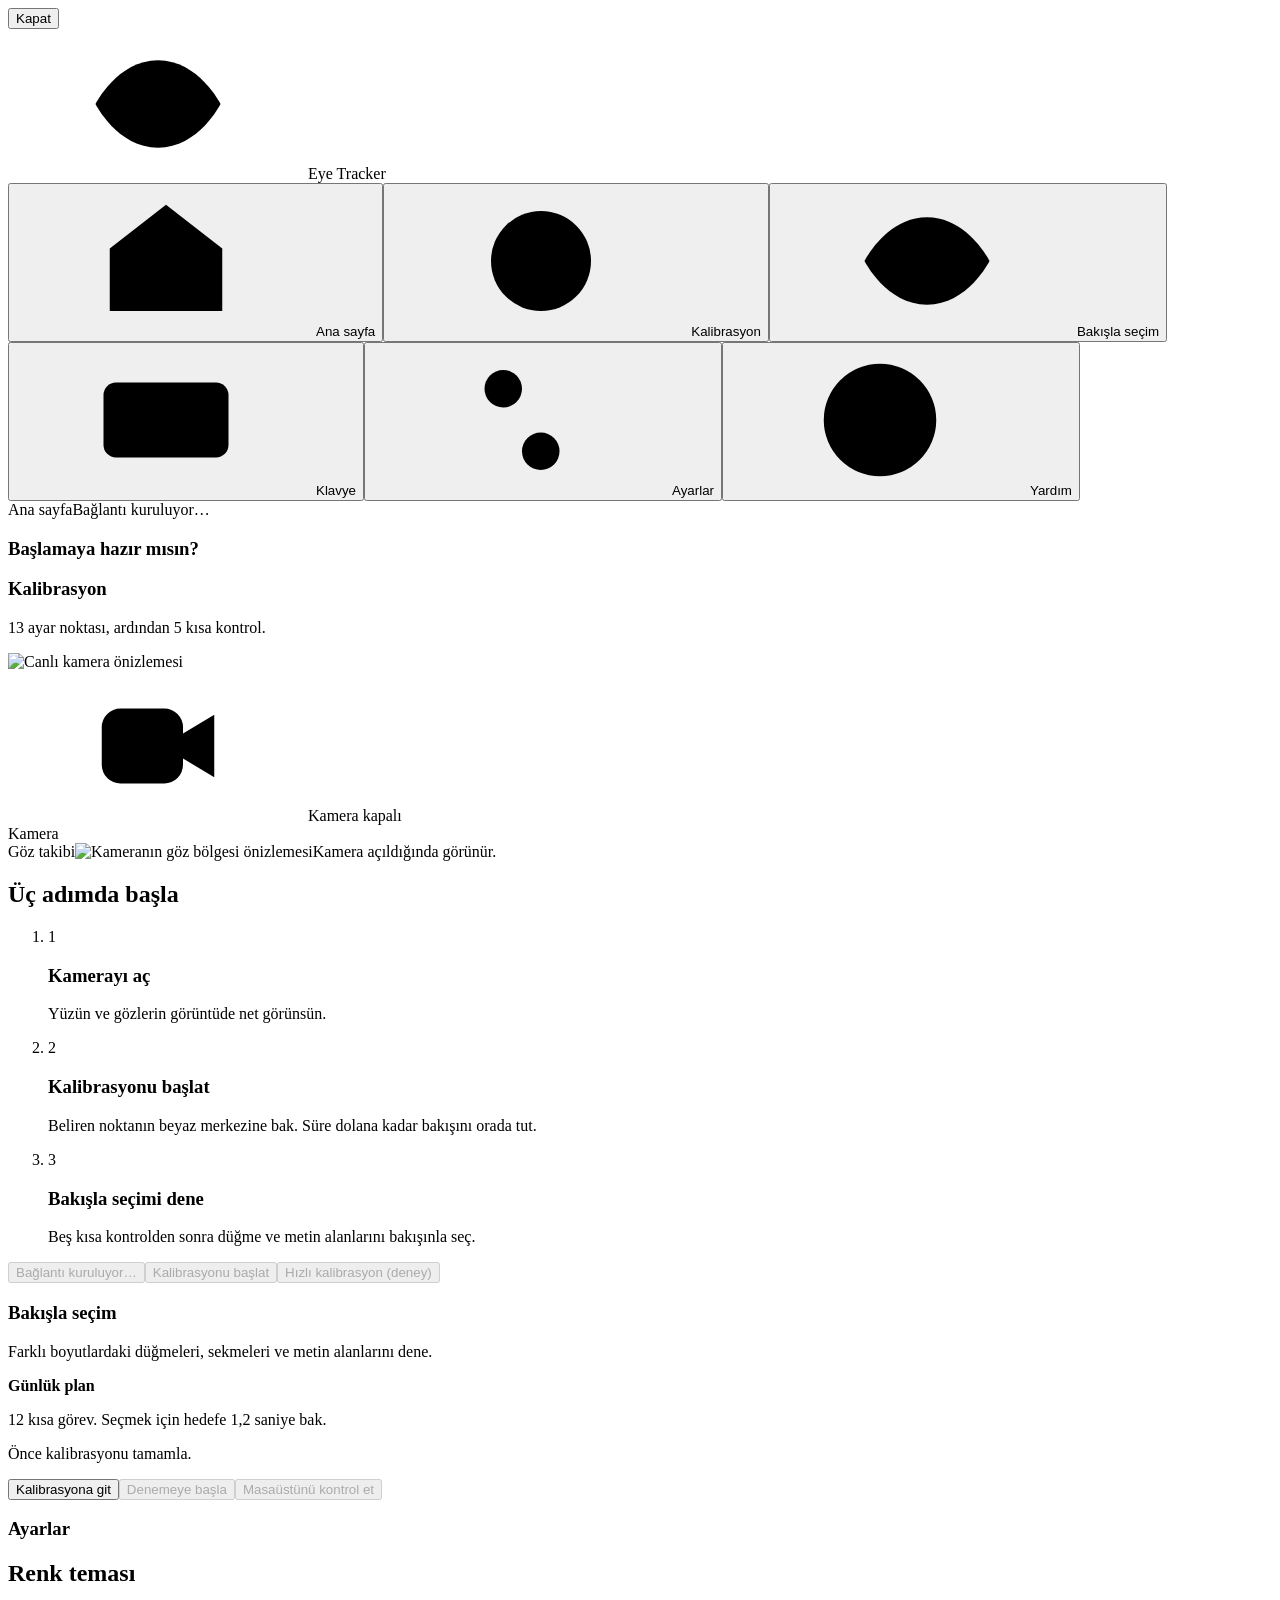
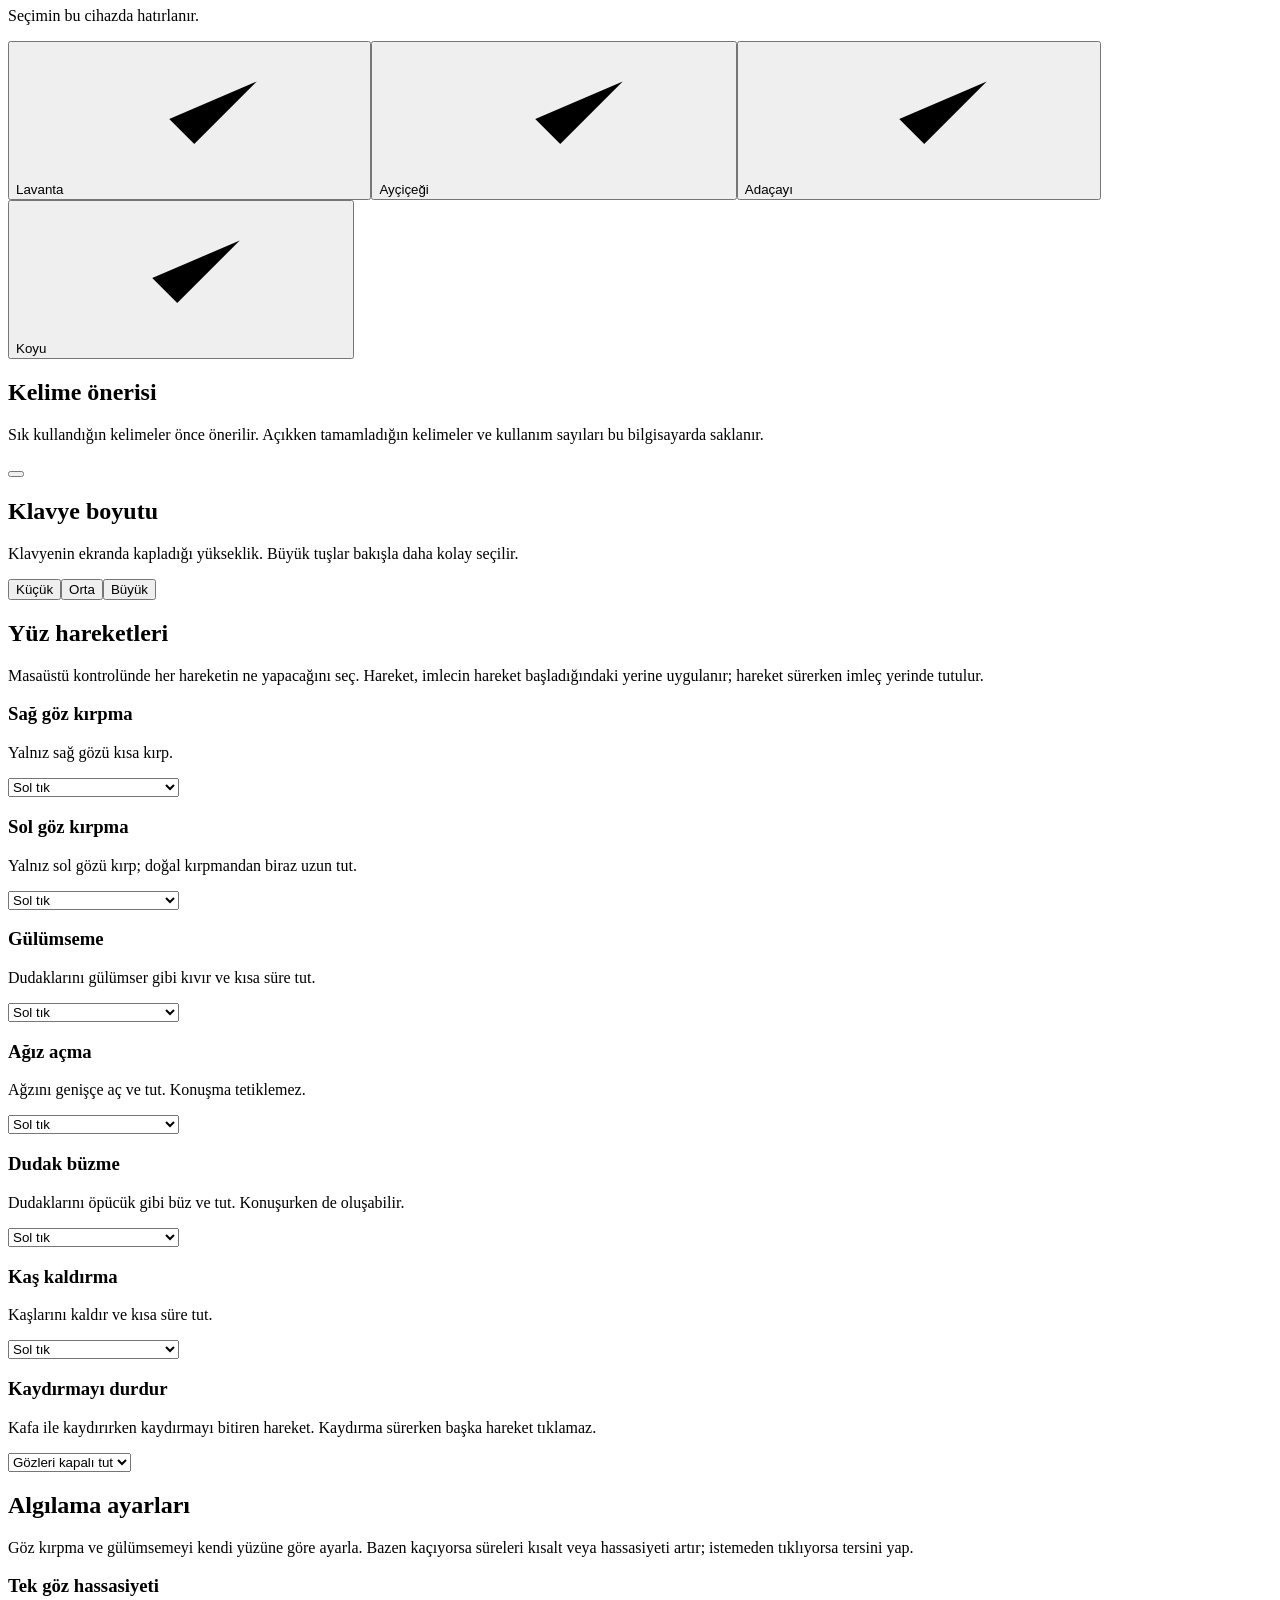
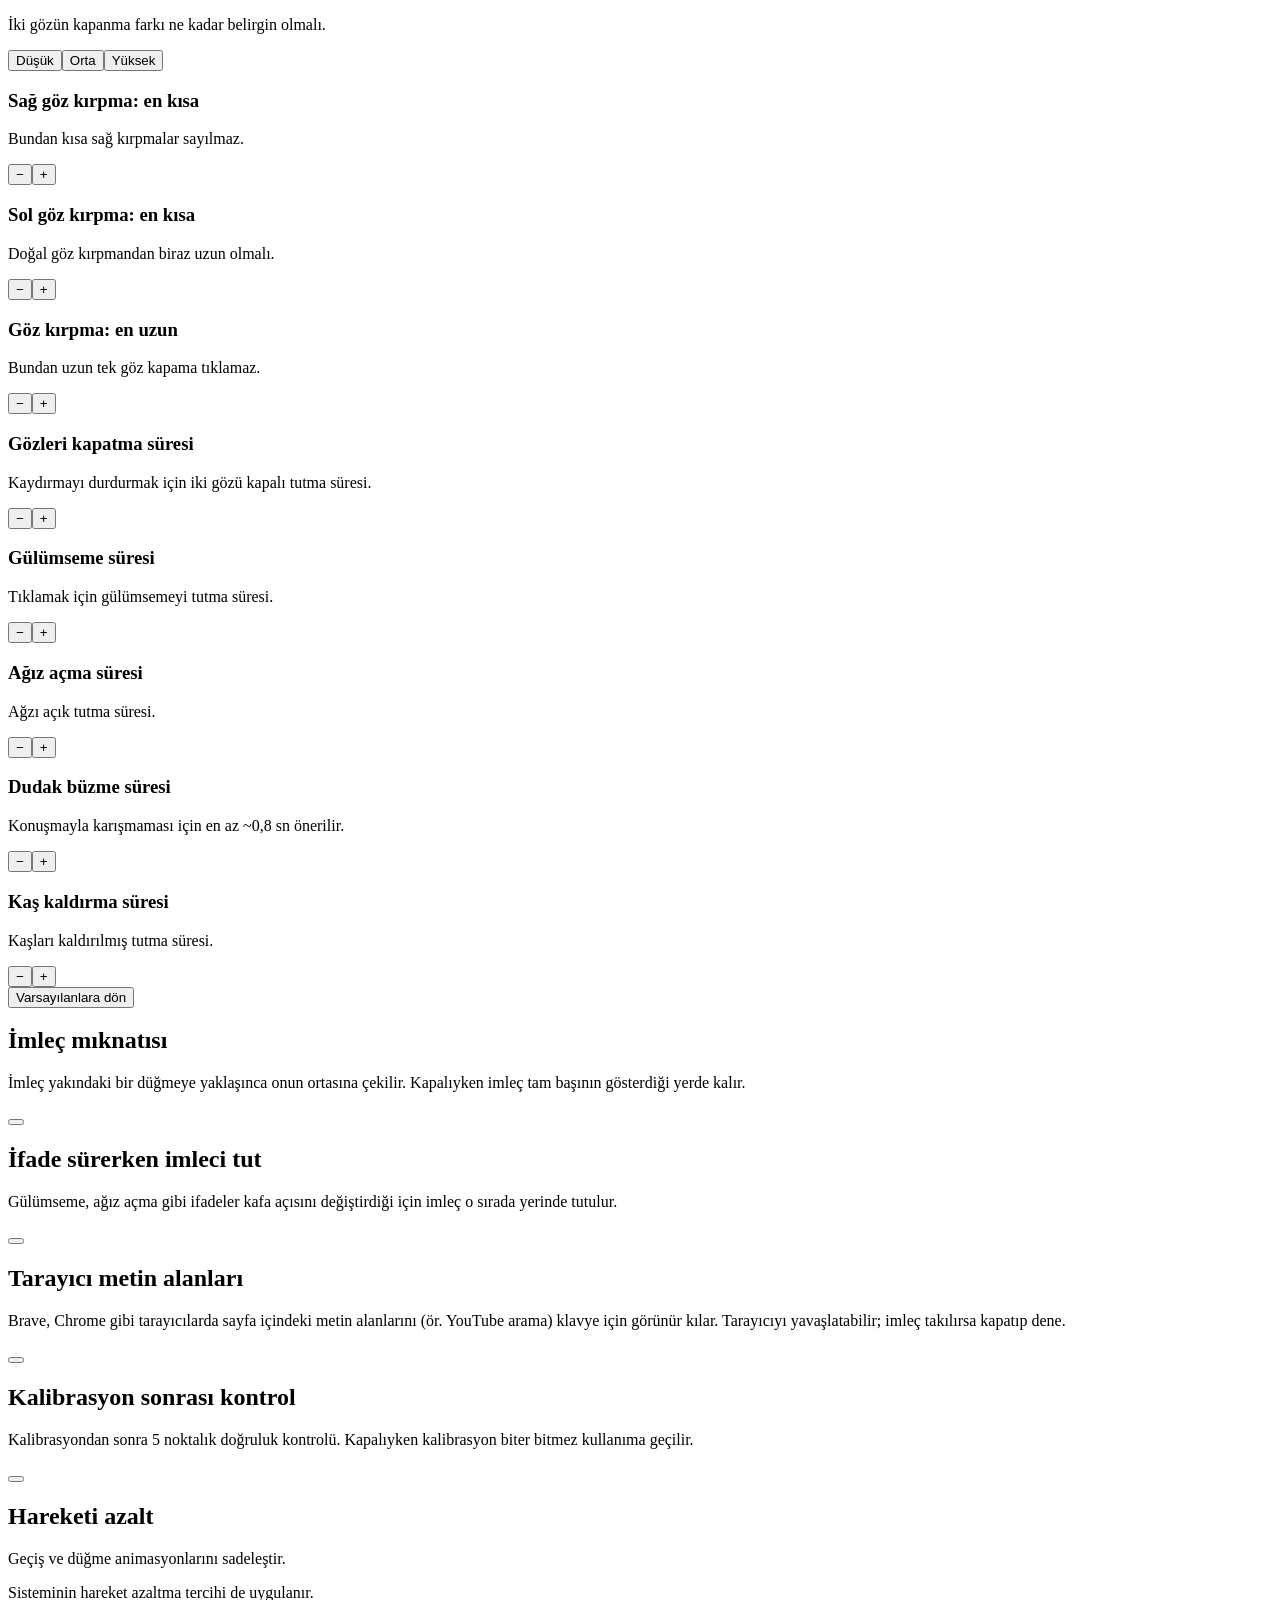
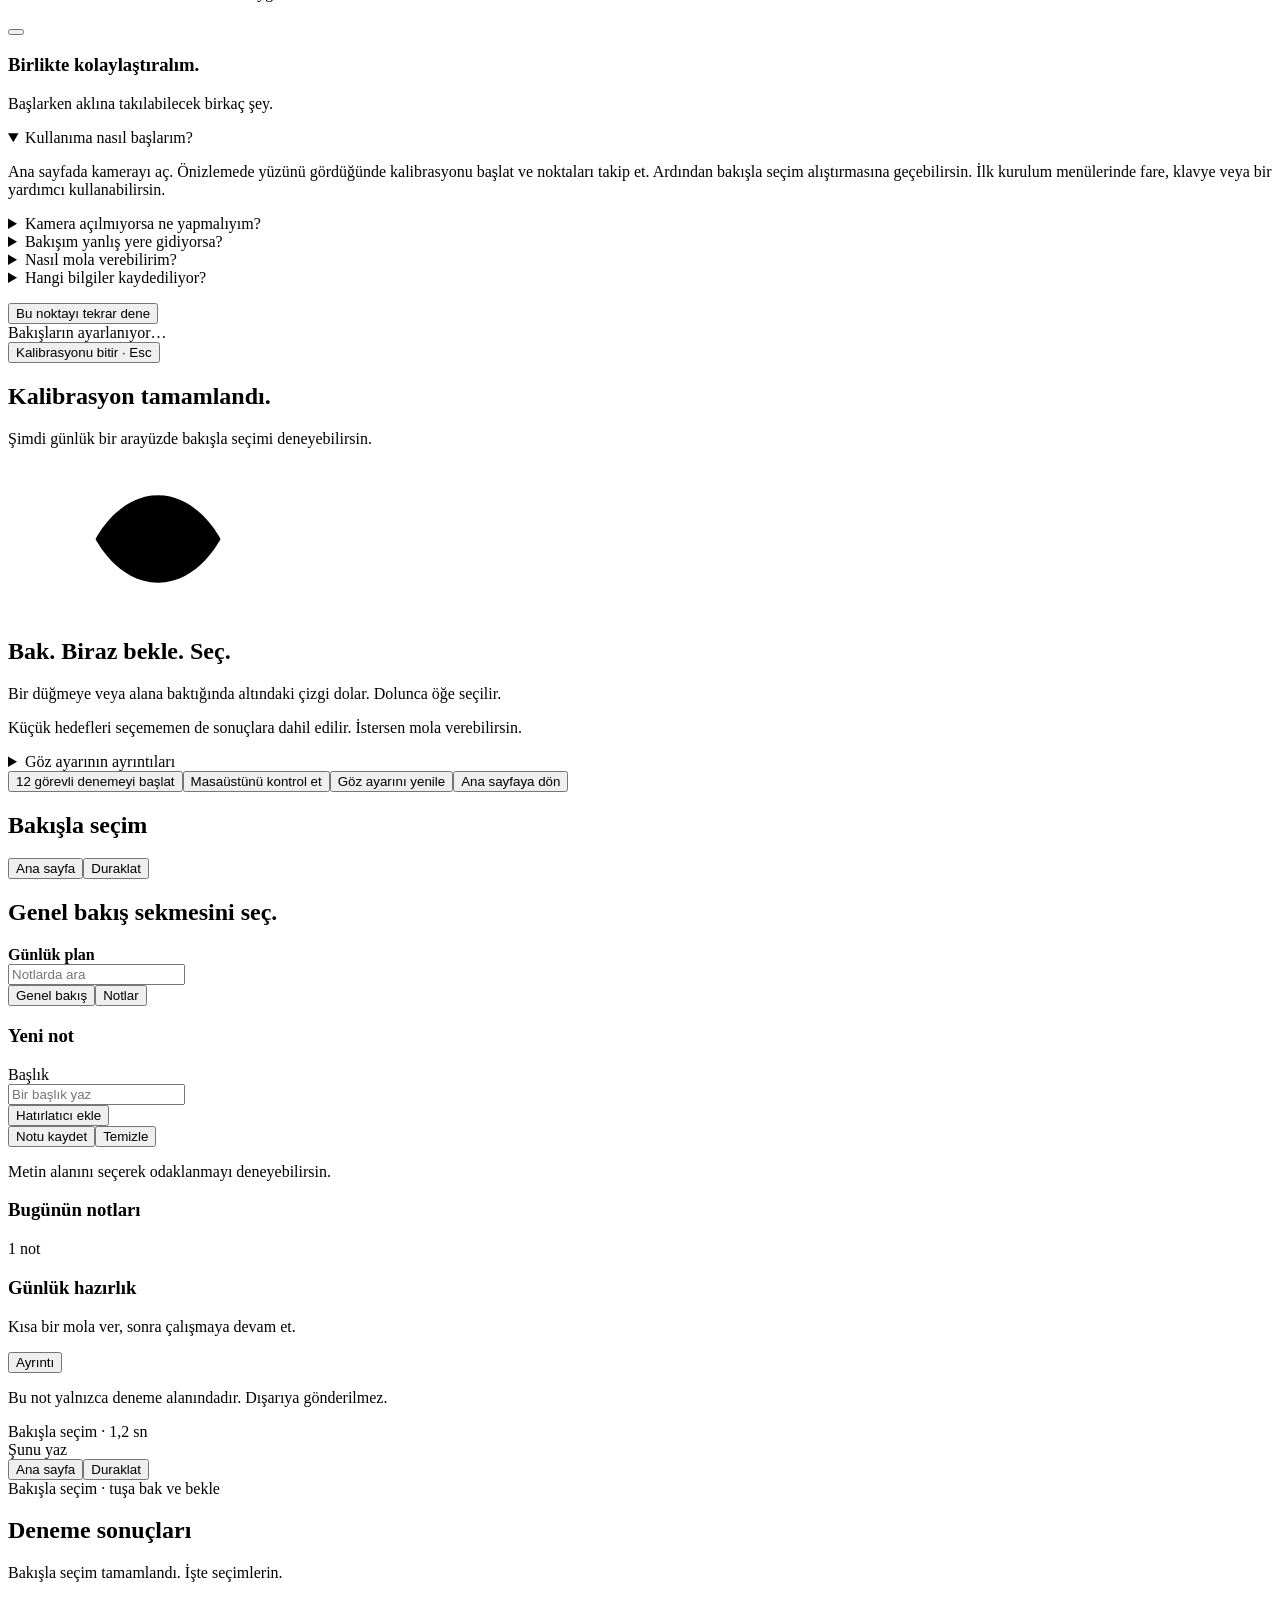
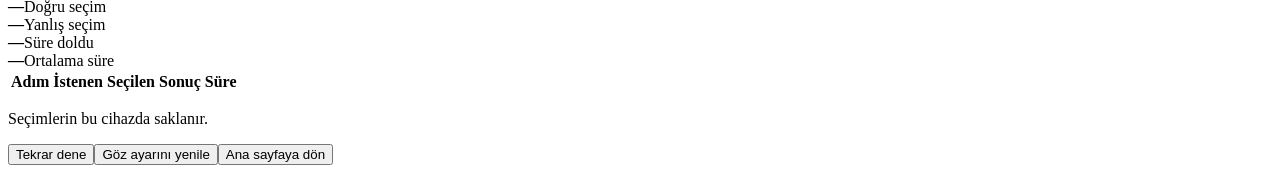
<file: experiments/desktop_demo/ui/index.html>
<!doctype html>
<html lang="tr" data-theme="lavender"><head><meta charset="utf-8"><meta name="viewport" content="width=device-width,initial-scale=1"><title>Eye Tracker</title><style>/*STYLE*/</style></head><body><svg width="0" height="0" style="position:absolute" aria-hidden="true"><defs><symbol id="eye" viewBox="0 0 24 24"><path d="M2 12s3.5-7 10-7 10 7 10 7-3.5 7-10 7S2 12 2 12Z"/><circle cx="12" cy="12" r="3"/></symbol><symbol id="camera" viewBox="0 0 24 24"><rect x="3" y="6" width="13" height="12" rx="3"/><path d="m16 10 5-3v10l-5-3"/></symbol><symbol id="target" viewBox="0 0 24 24"><circle cx="12" cy="12" r="8"/><circle cx="12" cy="12" r="3"/><path d="M12 1v3m0 16v3M1 12h3m16 0h3"/></symbol><symbol id="arrow" viewBox="0 0 24 24"><path d="M4 12h16m-6-6 6 6-6 6"/></symbol><symbol id="lock" viewBox="0 0 24 24"><rect x="5" y="10" width="14" height="11" rx="3"/><path d="M8 10V7a4 4 0 0 1 8 0v3m-4 4v3"/></symbol><symbol id="circle" viewBox="0 0 64 64"><circle cx="32" cy="32" r="23"/></symbol><symbol id="square" viewBox="0 0 64 64"><rect x="10" y="10" width="44" height="44" rx="6"/></symbol><symbol id="triangle" viewBox="0 0 64 64"><path d="M32 9 57 53H7Z"/></symbol><symbol id="diamond" viewBox="0 0 64 64"><path d="m32 5 27 27-27 27L5 32Z"/></symbol><symbol id="home" viewBox="0 0 24 24"><path d="m3 10 9-7 9 7v10H3Z"/><path d="M9 20v-7h6v7"/></symbol><symbol id="settings" viewBox="0 0 24 24"><path d="M4 7h16M4 17h16"/><circle cx="9" cy="7" r="3"/><circle cx="15" cy="17" r="3"/></symbol><symbol id="help" viewBox="0 0 24 24"><circle cx="12" cy="12" r="9"/><path d="M9 9a3 3 0 0 1 6 0c0 2-3 2-3 4m0 3v.2"/></symbol><symbol id="check" viewBox="0 0 24 24"><path d="m5 12 4 4L19 6"/></symbol><symbol id="keyboardIcon" viewBox="0 0 24 24"><rect x="2" y="6" width="20" height="12" rx="2"/><path d="M6 10h.01M10 10h.01M14 10h.01M18 10h.01M7 14h10"/></symbol><symbol id="pauseIcon" viewBox="0 0 24 24"><path d="M8 5v14M16 5v14"/></symbol></defs></svg>

<div class="window">
<div id="notice" class="notice hidden" role="alert"><span id="error"></span><button id="dismissError" aria-label="Bildirimi kapat">Kapat</button></div>
<section id="preparation" class="shell">
<aside class="sidebar"><div class="brand"><svg class="icon" aria-hidden="true"><use href="#eye"/></svg><span>Eye Tracker</span></div>
<nav aria-label="Ana menü"><button id="navHome" class="navitem" data-page="home"><svg class="icon" aria-hidden="true"><use href="#home"/></svg><span>Ana sayfa</span></button><button id="navCalibrate" class="navitem" data-page="calibration"><svg class="icon" aria-hidden="true"><use href="#target"/></svg><span>Kalibrasyon</span></button><button id="navPractice" class="navitem" data-page="practice"><svg class="icon" aria-hidden="true"><use href="#eye"/></svg><span>Bakışla seçim</span></button><button id="navKeyboard" class="navitem"><svg class="icon" aria-hidden="true"><use href="#keyboardIcon"/></svg><span>Klavye</span></button><button id="navSettings" class="navitem" data-page="settings"><svg class="icon" aria-hidden="true"><use href="#settings"/></svg><span>Ayarlar</span></button><button id="navHelp" class="navitem" data-page="help"><svg class="icon" aria-hidden="true"><use href="#help"/></svg><span>Yardım</span></button></nav>
</aside>
<main class="main"><header class="topbar"><span id="pageLabel">Ana sayfa</span><span id="cameraBadge" class="badge" role="status">Bağlantı kuruluyor…</span></header>
<div class="page-body">
<section id="homePage" class="page"><div class="heading"><h1>Başlamaya hazır mısın?</h1></div><div class="actions"><button id="desktopHome" class="primary" hidden disabled>Masaüstünü kontrol et</button></div></section>
<section id="calibrationPage" class="page hidden"><div class="heading"><h1>Kalibrasyon</h1><p>13 ayar noktası, ardından 5 kısa kontrol.</p></div></section>
<div id="setupArea" class="setup">
<div class="camera-wrap"><div class="camera"><img id="preview" alt="Canlı kamera önizlemesi" class="hidden"><div id="cameraPlaceholder" class="camera-empty"><svg class="icon" aria-hidden="true"><use href="#camera"/></svg><span>Kamera kapalı</span></div><span class="camera-tag" id="cameraFormat">Kamera</span></div><div class="eye-view"><span id="eyeLabel">Göz takibi</span><img id="eyePreview" alt="Kameranın göz bölgesi önizlemesi" class="hidden"><span id="eyePlaceholder">Kamera açıldığında görünür.</span></div></div>
<div class="prep"><h2>Üç adımda başla</h2><ol class="setup-guide">
<li id="stepCamera" class="current"><span class="num">1</span><div><h3>Kamerayı aç</h3><p>Yüzün ve gözlerin görüntüde net görünsün.</p></div></li>
<li id="stepCalibration"><span class="num">2</span><div><h3>Kalibrasyonu başlat</h3><p>Beliren noktanın beyaz merkezine bak. Süre dolana kadar bakışını orada tut.</p></div></li>
<li id="stepPractice"><span class="num">3</span><div><h3>Bakışla seçimi dene</h3><p>Beş kısa kontrolden sonra düğme ve metin alanlarını bakışınla seç.</p></div></li></ol>
<div id="setupActions" class="actions"><button id="cameraStart" class="primary" disabled>Bağlantı kuruluyor…</button><button id="calibrate" class="quiet" disabled>Kalibrasyonu başlat</button><button id="quickCalibrate" class="quiet" disabled>Hızlı kalibrasyon (deney)</button></div></div></div>
<section id="practicePage" class="page hidden"><div class="heading"><h1>Bakışla seçim</h1><p>Farklı boyutlardaki düğmeleri, sekmeleri ve metin alanlarını dene.</p></div><div class="practice-outline"><strong>Günlük plan</strong><p>12 kısa görev. Seçmek için hedefe 1,2 saniye bak.</p></div><div class="bottom"><p id="practiceStatus">Önce kalibrasyonu tamamla.</p><div class="actions"><button id="practiceSetup" class="quiet">Kalibrasyona git</button><button id="practiceStart" class="primary" disabled>Denemeye başla</button><button id="desktopPractice" class="quiet" disabled>Masaüstünü kontrol et</button></div></div></section>
<section id="settingsPage" class="page hidden"><div class="heading"><h1>Ayarlar</h1></div><section class="setting-section"><h2>Renk teması</h2><p>Seçimin bu cihazda hatırlanır.</p><div class="themes" role="group" aria-label="Renk teması">
<button class="theme-choice" data-theme-choice="lavender" aria-pressed="false"><span class="theme-preview lavender" aria-hidden="true"><i></i><b></b><em></em></span><span class="theme-name">Lavanta<span class="selected-mark"><svg class="icon" aria-hidden="true"><use href="#check"/></svg></span></span></button><button class="theme-choice" data-theme-choice="sunflower" aria-pressed="false"><span class="theme-preview sunflower" aria-hidden="true"><i></i><b></b><em></em></span><span class="theme-name">Ayçiçeği<span class="selected-mark"><svg class="icon" aria-hidden="true"><use href="#check"/></svg></span></span></button><button class="theme-choice" data-theme-choice="sage" aria-pressed="false"><span class="theme-preview sage" aria-hidden="true"><i></i><b></b><em></em></span><span class="theme-name">Adaçayı<span class="selected-mark"><svg class="icon" aria-hidden="true"><use href="#check"/></svg></span></span></button><button class="theme-choice" data-theme-choice="dark" aria-pressed="false"><span class="theme-preview dark" aria-hidden="true"><i></i><b></b><em></em></span><span class="theme-name">Koyu<span class="selected-mark"><svg class="icon" aria-hidden="true"><use href="#check"/></svg></span></span></button>
</div></section><section class="setting-section setting-row"><div><h2>Kelime önerisi</h2><p>Sık kullandığın kelimeler önce önerilir. Açıkken tamamladığın kelimeler ve kullanım sayıları bu bilgisayarda saklanır.</p></div><button id="suggestToggle" class="toggle" role="switch" aria-checked="true" aria-label="Kelime önerisi"><span></span></button></section><section class="setting-section setting-row"><div><h2>Klavye boyutu</h2><p>Klavyenin ekranda kapladığı yükseklik. Büyük tuşlar bakışla daha kolay seçilir.</p></div><div class="segmented" role="group" aria-label="Klavye boyutu"><button data-kb-size="small" aria-pressed="false">Küçük</button><button data-kb-size="medium" aria-pressed="false">Orta</button><button data-kb-size="large" aria-pressed="false">Büyük</button></div></section><section class="setting-section"><h2>Yüz hareketleri</h2><p>Masaüstü kontrolünde her hareketin ne yapacağını seç. Hareket, imlecin hareket başladığındaki yerine uygulanır; hareket sürerken imleç yerinde tutulur.</p><div class="time-row"><div><h3>Sağ göz kırpma</h3><p>Yalnız sağ gözü kısa kırp.</p></div><select class="gesture-select" data-gesture="wink_right" aria-label="Sağ göz kırpma eylemi"><option value="left">Sol tık</option><option value="right">Sağ tık</option><option value="double">Çift tık</option><option value="scroll">Kaydırmayı başlat/durdur</option><option value="keyboard">Klavyeyi aç/kapat</option><option value="menu">Menüyü aç/kapat</option><option value="recentre">Kafa ortala</option><option value="off">Kapalı</option></select></div><div class="time-row"><div><h3>Sol göz kırpma</h3><p>Yalnız sol gözü kırp; doğal kırpmandan biraz uzun tut.</p></div><select class="gesture-select" data-gesture="wink_left" aria-label="Sol göz kırpma eylemi"><option value="left">Sol tık</option><option value="right">Sağ tık</option><option value="double">Çift tık</option><option value="scroll">Kaydırmayı başlat/durdur</option><option value="keyboard">Klavyeyi aç/kapat</option><option value="menu">Menüyü aç/kapat</option><option value="recentre">Kafa ortala</option><option value="off">Kapalı</option></select></div><div class="time-row"><div><h3>Gülümseme</h3><p>Dudaklarını gülümser gibi kıvır ve kısa süre tut.</p></div><select class="gesture-select" data-gesture="smile" aria-label="Gülümseme eylemi"><option value="left">Sol tık</option><option value="right">Sağ tık</option><option value="double">Çift tık</option><option value="scroll">Kaydırmayı başlat/durdur</option><option value="keyboard">Klavyeyi aç/kapat</option><option value="menu">Menüyü aç/kapat</option><option value="recentre">Kafa ortala</option><option value="off">Kapalı</option></select></div><div class="time-row"><div><h3>Ağız açma</h3><p>Ağzını genişçe aç ve tut. Konuşma tetiklemez.</p></div><select class="gesture-select" data-gesture="mouth_open" aria-label="Ağız açma eylemi"><option value="left">Sol tık</option><option value="right">Sağ tık</option><option value="double">Çift tık</option><option value="scroll">Kaydırmayı başlat/durdur</option><option value="keyboard">Klavyeyi aç/kapat</option><option value="menu">Menüyü aç/kapat</option><option value="recentre">Kafa ortala</option><option value="off">Kapalı</option></select></div><div class="time-row"><div><h3>Dudak büzme</h3><p>Dudaklarını öpücük gibi büz ve tut. Konuşurken de oluşabilir.</p></div><select class="gesture-select" data-gesture="pucker" aria-label="Dudak büzme eylemi"><option value="left">Sol tık</option><option value="right">Sağ tık</option><option value="double">Çift tık</option><option value="scroll">Kaydırmayı başlat/durdur</option><option value="keyboard">Klavyeyi aç/kapat</option><option value="menu">Menüyü aç/kapat</option><option value="recentre">Kafa ortala</option><option value="off">Kapalı</option></select></div><div class="time-row"><div><h3>Kaş kaldırma</h3><p>Kaşlarını kaldır ve kısa süre tut.</p></div><select class="gesture-select" data-gesture="brows" aria-label="Kaş kaldırma eylemi"><option value="left">Sol tık</option><option value="right">Sağ tık</option><option value="double">Çift tık</option><option value="scroll">Kaydırmayı başlat/durdur</option><option value="keyboard">Klavyeyi aç/kapat</option><option value="menu">Menüyü aç/kapat</option><option value="recentre">Kafa ortala</option><option value="off">Kapalı</option></select></div><div class="time-row"><div><h3>Kaydırmayı durdur</h3><p>Kafa ile kaydırırken kaydırmayı bitiren hareket. Kaydırma sürerken başka hareket tıklamaz.</p></div><select class="gesture-select" data-scroll-stop-select aria-label="Kaydırmayı durdur"><option value="long_blink">Gözleri kapalı tut</option><option value="smile">Gülümse</option><option value="wink_right">Sağ göz kırp</option><option value="wink_left">Sol göz kırp</option><option value="mouth_open">Ağzını aç</option><option value="pucker">Dudaklarını büz</option><option value="brows">Kaşlarını kaldır</option></select></div></section><section class="setting-section"><h2>Algılama ayarları</h2><p>Göz kırpma ve gülümsemeyi kendi yüzüne göre ayarla. Bazen kaçıyorsa süreleri kısalt veya hassasiyeti artır; istemeden tıklıyorsa tersini yap.</p><div class="time-row"><div><h3>Tek göz hassasiyeti</h3><p>İki gözün kapanma farkı ne kadar belirgin olmalı.</p></div><div class="segmented" role="group" aria-label="Tek göz hassasiyeti"><button data-sensitivity="low" aria-pressed="false">Düşük</button><button data-sensitivity="medium" aria-pressed="false">Orta</button><button data-sensitivity="high" aria-pressed="false">Yüksek</button></div></div><div class="time-row"><div><h3>Sağ göz kırpma: en kısa</h3><p>Bundan kısa sağ kırpmalar sayılmaz.</p></div><div class="stepper" data-time="wink_right_min_ms"><button data-dir="-1" aria-label="Sağ göz kırpma: en kısa azalt">−</button><output aria-live="polite"></output><button data-dir="1" aria-label="Sağ göz kırpma: en kısa artır">+</button></div></div><div class="time-row"><div><h3>Sol göz kırpma: en kısa</h3><p>Doğal göz kırpmandan biraz uzun olmalı.</p></div><div class="stepper" data-time="wink_left_min_ms"><button data-dir="-1" aria-label="Sol göz kırpma: en kısa azalt">−</button><output aria-live="polite"></output><button data-dir="1" aria-label="Sol göz kırpma: en kısa artır">+</button></div></div><div class="time-row"><div><h3>Göz kırpma: en uzun</h3><p>Bundan uzun tek göz kapama tıklamaz.</p></div><div class="stepper" data-time="wink_max_ms"><button data-dir="-1" aria-label="Göz kırpma: en uzun azalt">−</button><output aria-live="polite"></output><button data-dir="1" aria-label="Göz kırpma: en uzun artır">+</button></div></div><div class="time-row"><div><h3>Gözleri kapatma süresi</h3><p>Kaydırmayı durdurmak için iki gözü kapalı tutma süresi.</p></div><div class="stepper" data-time="long_blink_ms"><button data-dir="-1" aria-label="Gözleri kapatma süresi azalt">−</button><output aria-live="polite"></output><button data-dir="1" aria-label="Gözleri kapatma süresi artır">+</button></div></div><div class="time-row"><div><h3>Gülümseme süresi</h3><p>Tıklamak için gülümsemeyi tutma süresi.</p></div><div class="stepper" data-time="smile_hold_ms"><button data-dir="-1" aria-label="Gülümseme süresi azalt">−</button><output aria-live="polite"></output><button data-dir="1" aria-label="Gülümseme süresi artır">+</button></div></div><div class="time-row"><div><h3>Ağız açma süresi</h3><p>Ağzı açık tutma süresi.</p></div><div class="stepper" data-time="mouth_open_hold_ms"><button data-dir="-1" aria-label="Ağız açma süresi azalt">−</button><output aria-live="polite"></output><button data-dir="1" aria-label="Ağız açma süresi artır">+</button></div></div><div class="time-row"><div><h3>Dudak büzme süresi</h3><p>Konuşmayla karışmaması için en az ~0,8 sn önerilir.</p></div><div class="stepper" data-time="pucker_hold_ms"><button data-dir="-1" aria-label="Dudak büzme süresi azalt">−</button><output aria-live="polite"></output><button data-dir="1" aria-label="Dudak büzme süresi artır">+</button></div></div><div class="time-row"><div><h3>Kaş kaldırma süresi</h3><p>Kaşları kaldırılmış tutma süresi.</p></div><div class="stepper" data-time="brows_hold_ms"><button data-dir="-1" aria-label="Kaş kaldırma süresi azalt">−</button><output aria-live="polite"></output><button data-dir="1" aria-label="Kaş kaldırma süresi artır">+</button></div></div><button id="gestureDefaults" class="quiet">Varsayılanlara dön</button></section><section class="setting-section setting-row"><div><h2>İmleç mıknatısı</h2><p>İmleç yakındaki bir düğmeye yaklaşınca onun ortasına çekilir. Kapalıyken imleç tam başının gösterdiği yerde kalır.</p></div><button id="magnetToggle" class="toggle" role="switch" aria-checked="true" aria-label="İmleç mıknatısı"><span></span></button></section><section class="setting-section setting-row"><div><h2>İfade sürerken imleci tut</h2><p>Gülümseme, ağız açma gibi ifadeler kafa açısını değiştirdiği için imleç o sırada yerinde tutulur.</p></div><button id="faceHoldToggle" class="toggle" role="switch" aria-checked="true" aria-label="İfade sürerken imleci tut"><span></span></button></section><section class="setting-section setting-row"><div><h2>Tarayıcı metin alanları</h2><p>Brave, Chrome gibi tarayıcılarda sayfa içindeki metin alanlarını (ör. YouTube arama) klavye için görünür kılar. Tarayıcıyı yavaşlatabilir; imleç takılırsa kapatıp dene.</p></div><button id="browserToggle" class="toggle" role="switch" aria-checked="true" aria-label="Tarayıcı metin alanları"><span></span></button></section><section class="setting-section setting-row"><div><h2>Kalibrasyon sonrası kontrol</h2><p>Kalibrasyondan sonra 5 noktalık doğruluk kontrolü. Kapalıyken kalibrasyon biter bitmez kullanıma geçilir.</p></div><button id="checkToggle" class="toggle" role="switch" aria-checked="false" aria-label="Kalibrasyon sonrası kontrol"><span></span></button></section><section class="setting-section setting-row"><div><h2>Hareketi azalt</h2><p>Geçiş ve düğme animasyonlarını sadeleştir.</p><p class="small">Sisteminin hareket azaltma tercihi de uygulanır.</p></div><button id="motionToggle" class="toggle" role="switch" aria-checked="false" aria-label="Hareketi azalt"><span></span></button></section><p id="settingsStatus" class="settings-status" role="status"></p></section>
<section id="helpPage" class="page hidden"><div class="heading"><h1>Birlikte kolaylaştıralım.</h1><p>Başlarken aklına takılabilecek birkaç şey.</p></div><div class="help-list">
<details open><summary>Kullanıma nasıl başlarım?</summary><p>Ana sayfada kamerayı aç. Önizlemede yüzünü gördüğünde kalibrasyonu başlat ve noktaları takip et. Ardından bakışla seçim alıştırmasına geçebilirsin. İlk kurulum menülerinde fare, klavye veya bir yardımcı kullanabilirsin.</p></details>
<details><summary>Kamera açılmıyorsa ne yapmalıyım?</summary><p>İlk açılışta modelin hazırlanması zaman alabilir. “Kamera hazırlanıyor” yazarken bekle. Hata çıkarsa mesajı kontrol et; kamera kullanan diğer uygulamaları kapat ve sistemin kamera iznini gözden geçir. Yeniden denemek için “Kamerayı aç”a bas.</p></details>
<details><summary>Bakışım yanlış yere gidiyorsa?</summary><p>Yüzünün aydınlık olduğundan emin ol. Oturuşun veya ekranın konumu değiştiyse kalibrasyonu yenile. Bu geliştirme demosunda özellikle yana kaymak doğruluğu azaltabilir.</p></details>
<details><summary>Nasıl mola verebilirim?</summary><p>Alıştırmada “Duraklat”a veya Esc tuşuna bas. Devam etmek için “Devam et”i seç. Kalibrasyon sırasında Esc işlemi sonlandırır; tekrar başlatman gerekir.</p></details>
<details><summary>Hangi bilgiler kaydediliyor?</summary><p>Kamera görüntüsü kaydedilmez. Kalibrasyon ve seçim ölçümleri cihazındaki deney kayıtlarına yazılır. Tema ve hareket tercihin de yalnızca bu cihazda saklanır.</p></details></div></section>

</div></main></section>
<section id="measurement" class="measurement"><div id="fixation" class="fixation"><span class="fixation-center"></span><span class="measure-bar"><i id="measureProgress"></i></span><span id="measureLabel" class="measure-label"></span></div><div id="calibrationRetry" class="measure-info hidden"><p id="retryMessage"></p><button id="retryCalibration" class="primary">Bu noktayı tekrar dene</button></div><div id="fitting" class="measure-info hidden">Bakışların ayarlanıyor…</div><button id="cancelMeasure" class="quiet">Kalibrasyonu bitir · Esc</button></section>
<section id="ready" class="results hidden"><h1>Kalibrasyon tamamlandı.</h1><p>Şimdi günlük bir arayüzde bakışla seçimi deneyebilirsin.</p><div class="howto"><svg class="icon"><use href="#eye"/></svg><div><h2>Bak. Biraz bekle. Seç.</h2><p>Bir düğmeye veya alana baktığında altındaki çizgi dolar. Dolunca öğe seçilir.</p></div></div><p>Küçük hedefleri seçememen de sonuçlara dahil edilir. İstersen mola verebilirsin.</p><details class="details"><summary>Göz ayarının ayrıntıları</summary><p>Beş noktadaki kontrolün ortalama farkı: <strong id="checkError">—</strong>. Bu değer bir sonraki bölümdeki seçim başarısından farklıdır.</p></details><div class="actions"><button class="primary" id="startDemo">12 görevli denemeyi başlat</button><button id="desktopReady" class="quiet">Masaüstünü kontrol et</button><button class="quiet" id="recalibrateReady">Göz ayarını yenile</button><button id="homeReady" class="quiet">Ana sayfaya dön</button></div></section>
<section id="demo" class="demo hidden"><div class="demohead"><h2>Bakışla seçim</h2><div class="actions"><button id="homeDemo" class="quiet">Ana sayfa</button><button id="pause" class="quiet">Duraklat</button></div></div><div class="prompt"><h1 id="instruction">Genel bakış sekmesini seç.</h1><p id="trialInfo"></p></div>
<div id="targets" class="web-workspace"><header class="web-header"><strong>Günlük plan</strong><div class="input-shell"><input class="web-target" data-control="search" id="webSearch" placeholder="Notlarda ara" aria-label="Notlarda ara"><span class="fill"></span></div></header>
<div class="web-tabs" role="group" aria-label="Görünüm"><button class="web-target web-tab selected" data-control="overview">Genel bakış<span class="fill"></span></button><button class="web-target web-tab" data-control="notes">Notlar<span class="fill"></span></button></div>
<div class="web-columns"><section class="web-form"><h3>Yeni not</h3><label for="webTitle">Başlık</label><div class="input-shell"><input id="webTitle" class="web-target" data-control="title" placeholder="Bir başlık yaz" autocomplete="off"><span class="fill"></span></div>
<button class="web-target web-checkbox" data-control="reminder" role="checkbox" aria-checked="false"><span class="checkbox-mark" aria-hidden="true"></span>Hatırlatıcı ekle<span class="fill"></span></button>
<div class="web-actions"><button class="web-target primary" data-control="save">Notu kaydet<span class="fill"></span></button><button class="web-target web-link" data-control="clear">Temizle<span class="fill"></span></button></div><p id="webFeedback" role="status">Metin alanını seçerek odaklanmayı deneyebilirsin.</p></section>
<section class="web-notes"><div class="web-note-heading"><h3 id="webSectionTitle">Bugünün notları</h3><span id="webCount">1 not</span></div><article class="note-item"><div><h3 id="webNoteTitle">Günlük hazırlık</h3><p id="webNoteText">Kısa bir mola ver, sonra çalışmaya devam et.</p></div><button class="web-target web-detail" data-control="details" aria-expanded="false">Ayrıntı<span class="fill"></span></button><p id="webDetail" class="detail-content">Bu not yalnızca deneme alanındadır. Dışarıya gönderilmez.</p></article></section></div></div>
<div class="demofooter"><span id="trackingLabel"></span><span id="lastTrial"></span><span>Bakışla seçim · 1,2 sn</span></div><div id="gazeRing" class="gaze-ring hidden" aria-hidden="true"></div></section>
<section id="keyboard" class="keyboard hidden"><div class="kb-head"><div class="kb-task"><span>Şunu yaz</span><strong id="kbTarget"></strong></div><span id="kbStats" class="kb-stats" role="status"></span><div class="actions"><button id="homeKeyboard" class="quiet">Ana sayfa</button><button id="kbPause" class="quiet">Duraklat</button></div></div>
<div id="kbText" class="kb-text" role="textbox" aria-readonly="true" aria-multiline="true" aria-label="Yazılan metin"></div>
<div id="kbKeys" class="kb-keys" role="group" aria-label="Ekran klavyesi"></div>
<div class="kb-foot"><span id="kbTracking"></span><span>Bakışla seçim · tuşa bak ve bekle</span></div><div id="kbRing" class="gaze-ring hidden" aria-hidden="true"></div></section>
<section id="results" class="results hidden"><h1>Deneme sonuçları</h1><p id="resultSubtitle">Bakışla seçim tamamlandı. İşte seçimlerin.</p><div class="actions"><button id="desktopResult" class="primary" hidden>Masaüstünü kontrol et</button></div><div class="result-grid"><div><b id="correct">—</b><span>Doğru seçim</span></div><div><b id="wrong">—</b><span>Yanlış seçim</span></div><div><b id="timeout">—</b><span>Süre doldu</span></div><div><b id="duration">—</b><span>Ortalama süre</span></div></div><div class="table-wrap"><table class="result-table"><thead><tr><th>Adım</th><th>İstenen</th><th>Seçilen</th><th>Sonuç</th><th>Süre</th></tr></thead><tbody id="trialRows"></tbody></table></div><p id="recordPath" class="result-path">Seçimlerin bu cihazda saklanır.</p><div class="actions"><button id="again" class="primary">Tekrar dene</button><button id="recalibrateResult" class="quiet">Göz ayarını yenile</button><button id="homeResult" class="quiet">Ana sayfaya dön</button></div></section>
</div><script>/*SCRIPT*/</script></body></html>
</file>
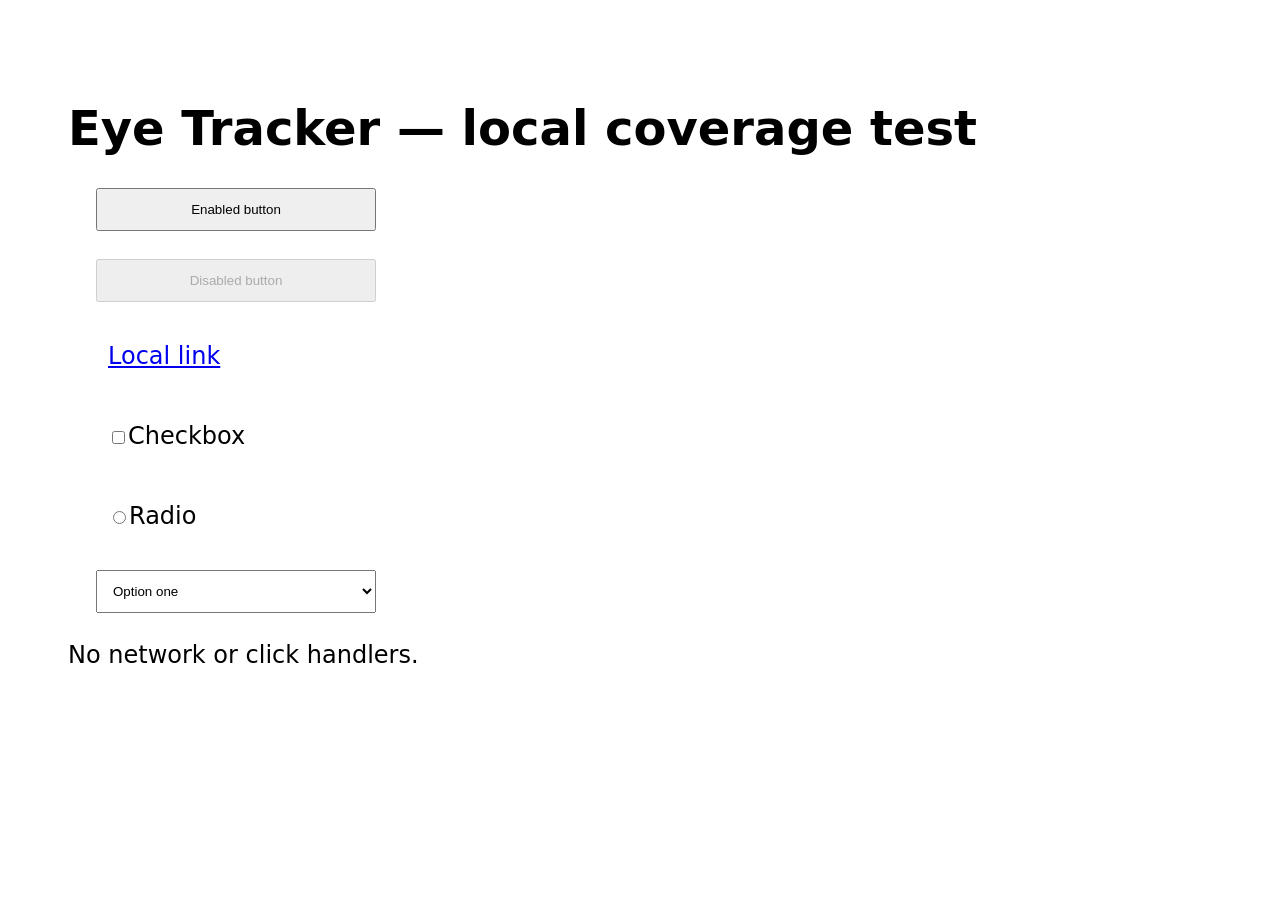
<file: validation/fixtures/semantic-controls.html>
<!doctype html><meta charset="utf-8"><title>Eye Tracker coverage fixture</title>
<style>body{font:24px system-ui;padding:60px}button,a,label,select{display:block;margin:28px;padding:12px;width:280px}#hidden{display:none}</style>
<h1>Eye Tracker — local coverage test</h1>
<button>Enabled button</button><button disabled>Disabled button</button>
<a href="#target">Local link</a><label><input type="checkbox">Checkbox</label>
<label><input type="radio" name="test">Radio</label>
<select><option>Option one</option><option>Option two</option></select>
<button id="hidden">Hidden button</button><p id="target">No network or click handlers.</p>
</file>
